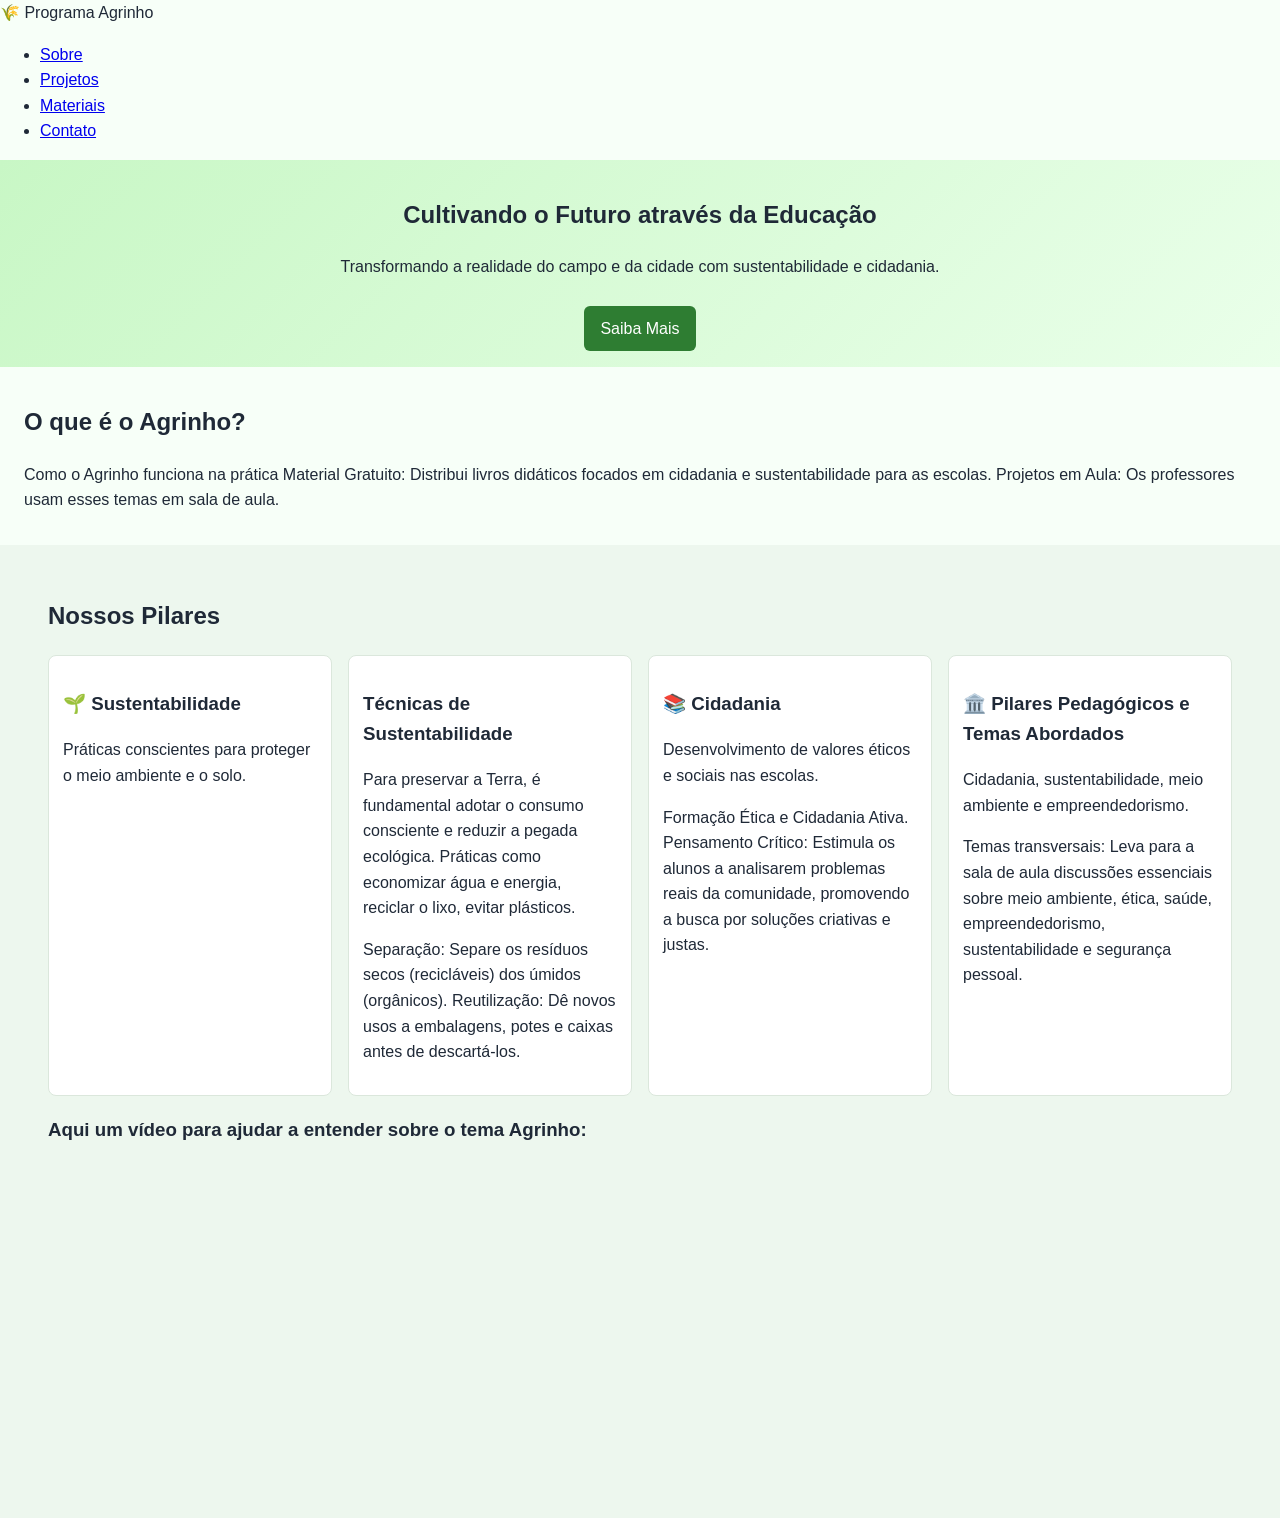
<file: index.html>
<!DOCTYPE html>
<html lang="pt-BR">
<head>
    <meta charset="UTF-8">
    <meta name="viewport" content="width=device-width, initial-scale=1.0">
    <title>Programa Agrinho - Educação e Sustentabilidade</title>
    <link rel="stylesheet" href="style.css">
</head>
<body>

    <!-- Cabeçalho e Menu -->
    <header>
        <div class="logo">🌾 Programa Agrinho</div>
        <nav>
            <ul>
                <li><a href="#sobre">Sobre</a></li>
                <li><a href="#projetos">Projetos</a></li>
                <li><a href="#materiais">Materiais</a></li>
                <li><a href="#contato">Contato</a></li>
            </ul>
        </nav>
    </header>

    <!-- Banner Principal -->
    <section class="hero">
        <h1>Cultivando o Futuro através da Educação</h1>
        <p>Transformando a realidade do campo e da cidade com sustentabilidade e cidadania.</p>
        <a href="#sobre" class="btn">Saiba Mais</a>
    </section>

    <!-- Seção Sobre -->
    <section id="sobre" class="container">
        <h2>O que é o Agrinho?</h2>
        <p>Como o Agrinho funciona na prática Material Gratuito: Distribui livros didáticos focados em cidadania e sustentabilidade para as escolas. Projetos em Aula: Os professores usam esses temas em sala de aula.</p>
    </section>

    <!-- Seção de Projetos/Destaques -->
    <section id="projetos" class="bg-light">
        <div class="container">
            <h2>Nossos Pilares</h2>
            <div class="grid">
                <div class="card">
                    <h3>🌱 Sustentabilidade</h3>
                    <p>Práticas conscientes para proteger o meio ambiente e o solo.</p>
                </div>

                <div class="card">
                    <h3>Técnicas de Sustentabilidade</h3>
                    <p>Para preservar a Terra, é fundamental adotar o consumo consciente e reduzir a pegada ecológica. Práticas como economizar água e energia, reciclar o lixo, evitar plásticos.</p>
                    <p>Separação: Separe os resíduos secos (recicláveis) dos úmidos (orgânicos). Reutilização: Dê novos usos a embalagens, potes e caixas antes de descartá-los.</p>
                </div>

                <div class="card">
                    <h3>📚 Cidadania</h3>
                    <p>Desenvolvimento de valores éticos e sociais nas escolas.</p>
                    <p>Formação Ética e Cidadania Ativa. Pensamento Crítico: Estimula os alunos a analisarem problemas reais da comunidade, promovendo a busca por soluções criativas e justas.</p>
                </div>

                <div class="card">
                    <h3>🏛️ Pilares Pedagógicos e Temas Abordados</h3>
                    <p>Cidadania, sustentabilidade, meio ambiente e empreendedorismo.</p>
                    <p>Temas transversais: Leva para a sala de aula discussões essenciais sobre meio ambiente, ética, saúde, empreendedorismo, sustentabilidade e segurança pessoal.</p>
                </div>
            </div>

            <h3>Aqui um vídeo para ajudar a entender sobre o tema Agrinho:</h3>
            <iframe width="560" height="315" src="https://www.youtube.com/embed/JsNIxSsgQzE" title="youtube video player" frameborder="0" allow="accelerometer; autoplay; clipboard-write; gyroscope; picture-in-picture" allowfullscreen></iframe>
        </div>
    </section>

</body>
</html>
</file>
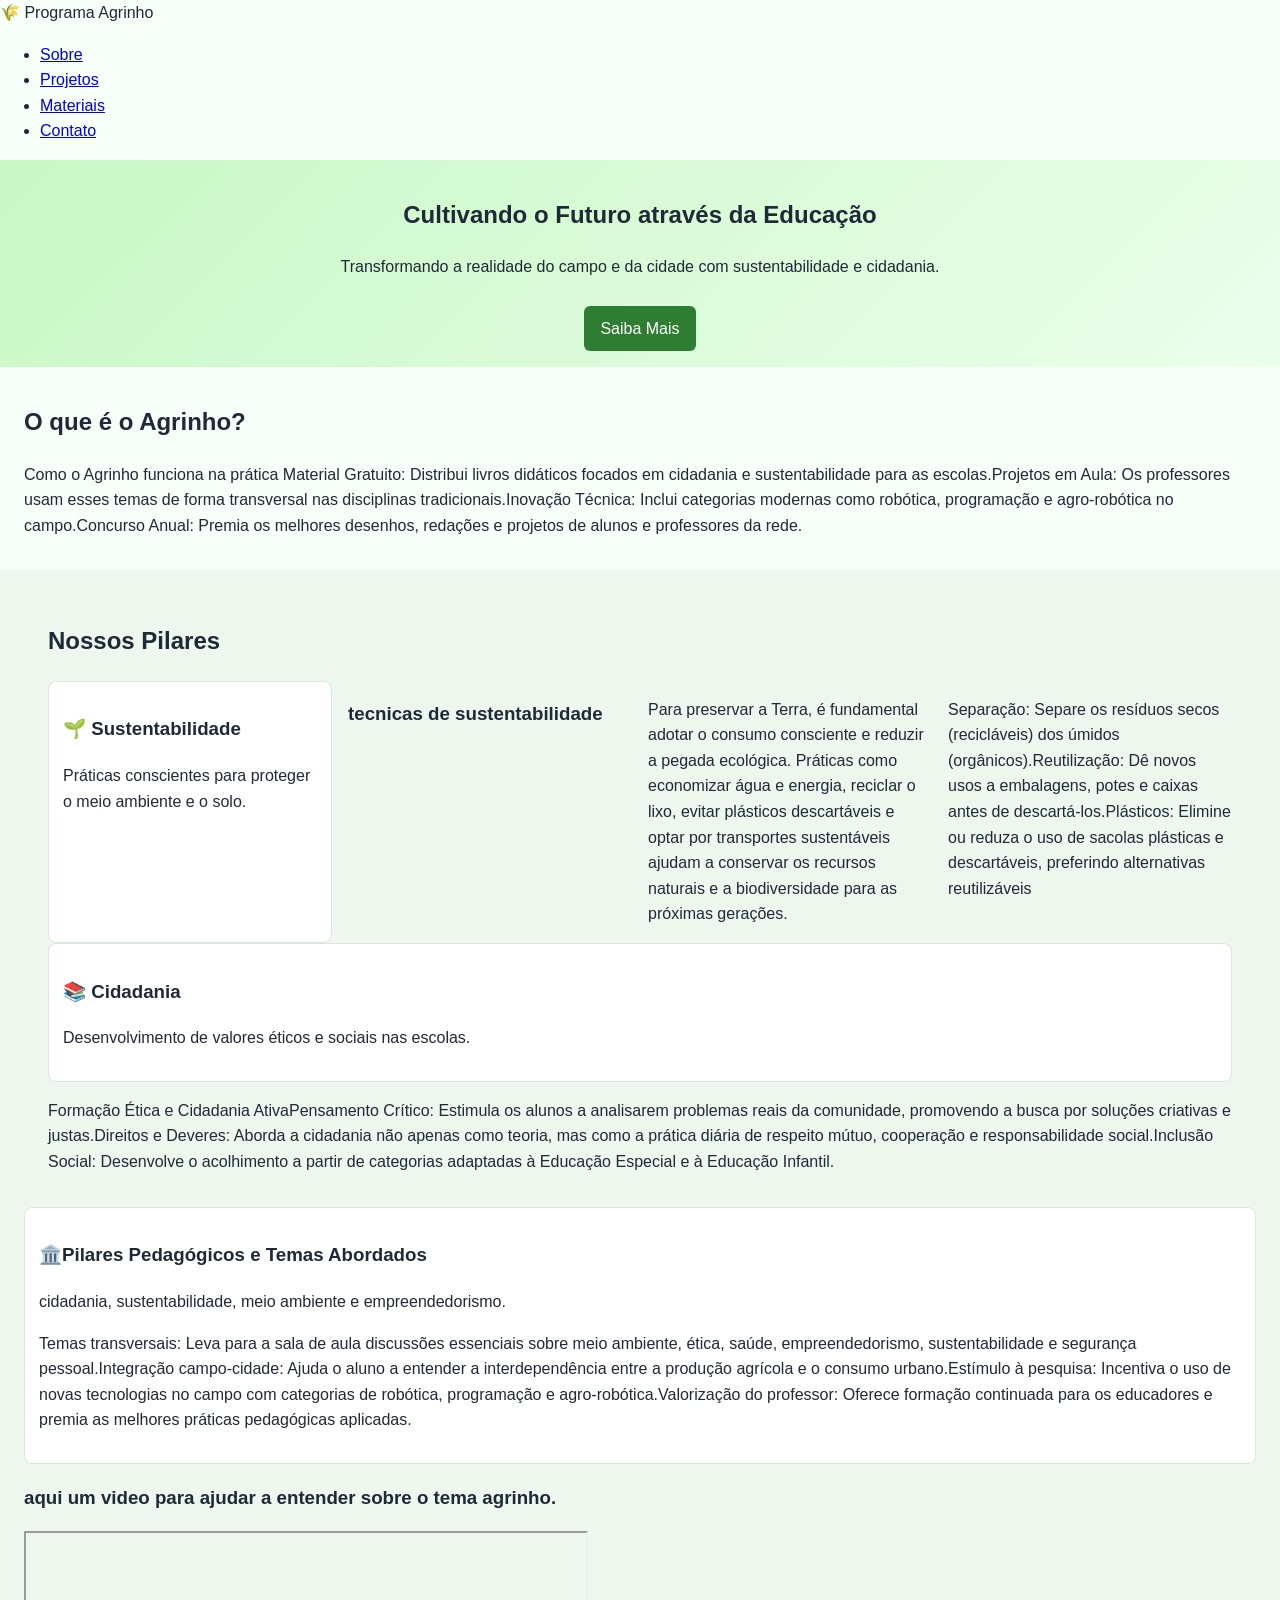
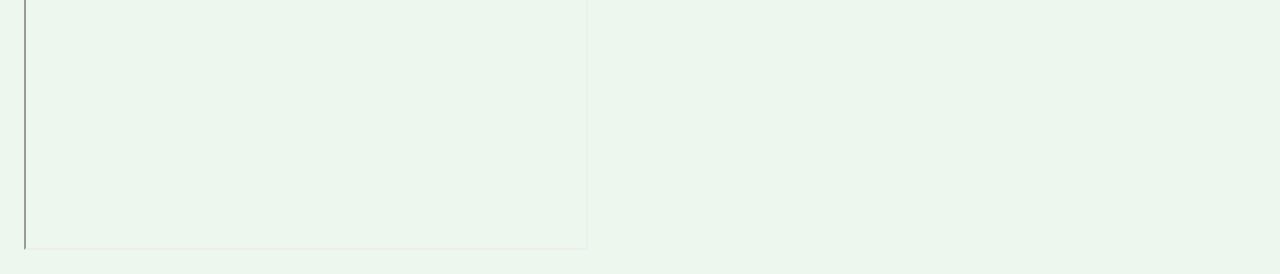
<file: _!DOCTYPE html_.html>
<!DOCTYPE html>
<html lang="pt-BR">
<head>
    <meta charset="UTF-8">
    <meta name="viewport" content="width=device-width, initial-scale=1.0">
    <title>Programa Agrinho - Educação e Sustentabilidade</title>
    <link rel="stylesheet" href="style.css">
</head>
<body>

    <!-- Cabeçalho e Menu -->
    <header>
        <div class="logo">🌾 Programa Agrinho</div>
        <nav>
            <ul>
                <li><a href="#sobre">Sobre</a></li>
                <li><a href="#projetos">Projetos</a></li>
                <li><a href="#materiais">Materiais</a></li>
                <li><a href="#contato">Contato</a></li>
            </ul>
        </nav>
    </header>

    <!-- Banner Principal -->
    <section class="hero">
        <h1>Cultivando o Futuro através da Educação</h1>
        <p>Transformando a realidade do campo e da cidade com sustentabilidade e cidadania.</p>
        <a href="#sobre" class="btn">Saiba Mais</a>
    </section>

    <!-- Seção Sobre -->
    <section id="sobre" class="container">
        <h2>O que é o Agrinho?</h2>
        <p>Como o Agrinho funciona na prática Material Gratuito: Distribui livros didáticos focados em cidadania e sustentabilidade para as escolas.Projetos em Aula: Os professores usam esses temas de forma transversal nas disciplinas tradicionais.Inovação Técnica: Inclui categorias modernas como robótica, programação e agro-robótica no campo.Concurso Anual: Premia os melhores desenhos, redações e projetos de alunos e professores da rede.</p>
    </section>

    <!-- Seção de Projetos/Destaques -->
    <section id="projetos" class="bg-light">
        <div class="container">
            <h2>Nossos Pilares</h2>
            <div class="grid">
                <div class="card">
                    <h3>🌱 Sustentabilidade</h3>
                    <p>Práticas conscientes para proteger o meio ambiente e o solo.</p>
                </div>
                    <h3>tecnicas de sustentabilidade</h3>
                    <p>Para preservar a Terra, é fundamental adotar o consumo consciente e reduzir a pegada ecológica. Práticas como economizar água e energia, reciclar o lixo, evitar plásticos descartáveis e optar por transportes sustentáveis ajudam a conservar os recursos naturais e a biodiversidade para as próximas gerações.</p>
                    <p>Separação: Separe os resíduos secos (recicláveis) dos úmidos (orgânicos).Reutilização: Dê novos usos a embalagens, potes e caixas antes de descartá-los.Plásticos: Elimine ou reduza o uso de sacolas plásticas e descartáveis, preferindo alternativas reutilizáveis</p>
                </div>
                <div class="card">
                    <h3>📚 Cidadania</h3>
                    <p>Desenvolvimento de valores éticos e sociais nas escolas.</p>
                </div>
                <p>Formação Ética e Cidadania AtivaPensamento Crítico: Estimula os alunos a analisarem problemas reais da comunidade, promovendo a busca por soluções criativas e justas.Direitos e Deveres: Aborda a cidadania não apenas como teoria, mas como a prática diária de respeito mútuo, cooperação e responsabilidade social.Inclusão Social: Desenvolve o acolhimento a partir de categorias adaptadas à Educação Especial e à Educação Infantil.</p>    

                </div>
                <div class="card">
                    <h3>🏛️Pilares Pedagógicos e Temas Abordados</h3>
                    <p>cidadania, sustentabilidade, meio ambiente e empreendedorismo.</p>
                    <p>Temas transversais: Leva para a sala de aula discussões essenciais sobre meio ambiente, ética, saúde, empreendedorismo, sustentabilidade e segurança pessoal.Integração campo-cidade: Ajuda o aluno a entender a interdependência entre a produção agrícola e o consumo urbano.Estímulo à pesquisa: Incentiva o uso de novas tecnologias no campo com categorias de robótica, programação e agro-robótica.Valorização do professor: Oferece formação continuada para os educadores e premia as melhores práticas pedagógicas aplicadas.</p>
                </div>
                 </div>
                 <h3>aqui um video para ajudar a entender sobre o tema agrinho.</h3>
        </div>
        <iframe width="560" height="315" src="https://www.youtube.com/embed/v=JsNIxSsgQzE" title="youtube video player" fremeborder="0" allow="accelerometer; autoplay; clipboard-write; gyroscope; picture-in-picture" allowfullscreen></iframe>
    </section>
</file>
<file: style.css>
body {
  margin: 0;
  font-family: Arial, sans-serif;
  line-height: 1.6;
  color: #1f2937;
  background: #f7fff8;
}

.topbar,
.hero,
.container,
.bg-light {
  padding: 16px 24px;
}

.topbar {
  display: flex;
  justify-content: space-between;
  align-items: center;
  background: #2e7d32;
  color: #fff;
}

.topbar ul {
  display: flex;
  gap: 16px;
  list-style: none;
  margin: 0;
  padding: 0;
}

.topbar a {
  color: #fff;
  text-decoration: none;
}

.hero {
  background: linear-gradient(135deg, #c8f7c5, #eaffea);
  text-align: center;
}

.btn {
  display: inline-block;
  margin-top: 10px;
  padding: 10px 16px;
  background: #2e7d32;
  color: #fff;
  text-decoration: none;
  border-radius: 6px;
}

.grid {
  display: grid;
  grid-template-columns: repeat(auto-fit, minmax(220px, 1fr));
  gap: 16px;
}

.card {
  background: #fff;
  border: 1px solid #dbe7dc;
  border-radius: 8px;
  padding: 14px;
}

.bg-light {
  background: #edf7ee;
}
</file>
